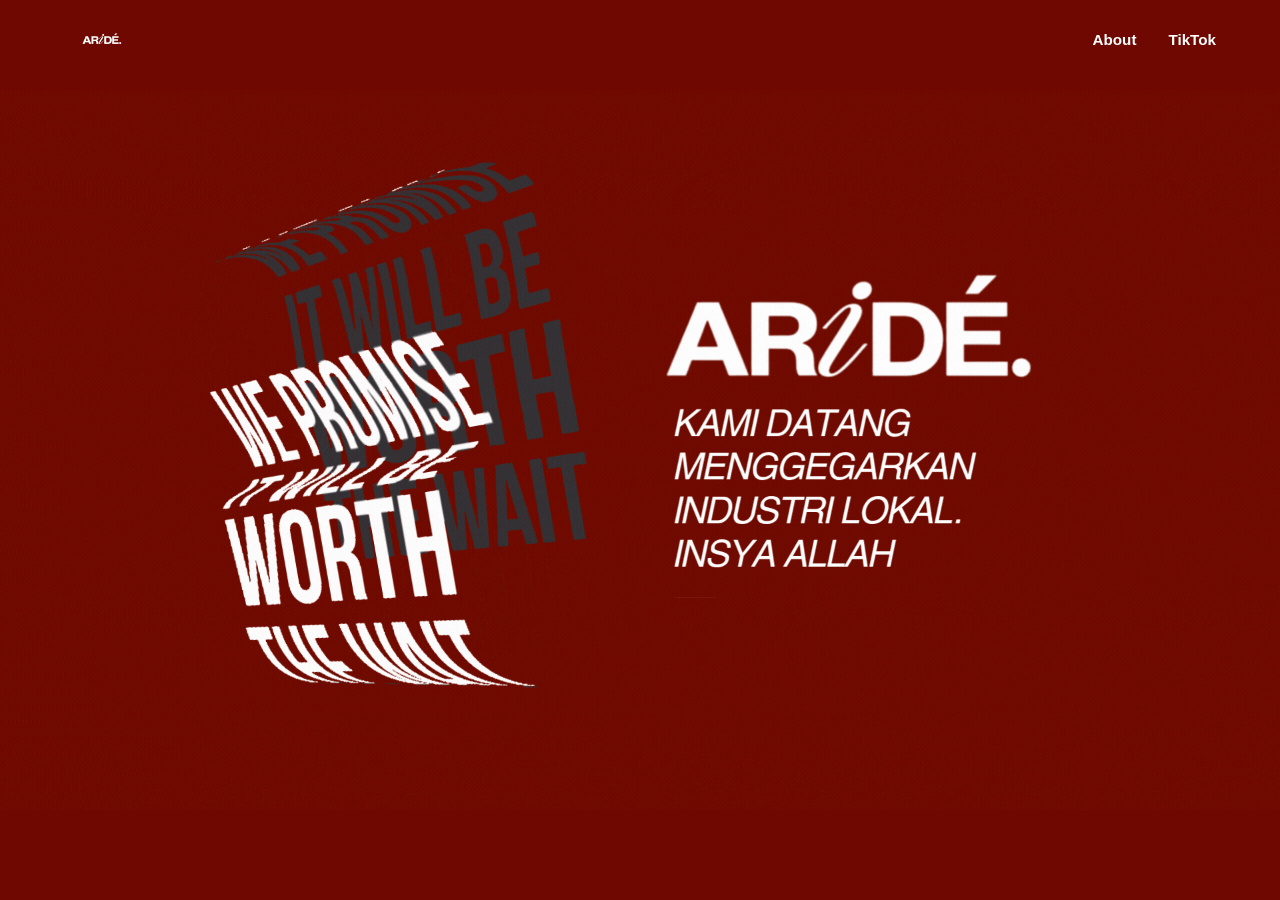
<file: index.html>
<!DOCTYPE html>
<html lang="en">
  <head>
    <meta charset="UTF-8" />
    <meta name="viewport" content="width=device-width, initial-scale=1.0" />
    <title>ARIDE Web</title>
    <link rel="stylesheet" href="styles.css" />
  </head>
  <body>
    <main>
      <section class="preview" tabindex="0" aria-label="ARIDE preview">
        <nav class="site-nav" aria-label="Main navigation">
          <a class="brand" href="index.html">
            <img id="logo" src="aride%20logo.png" alt="ARIDE" />
          </a>
          <div class="site-nav-links">
            <a href="about.html">About</a>
            <a
              href="https://www.tiktok.com/@aride.my?_r=1&_t=ZS-9ASTD3l9icf"
              target="_blank"
              rel="noopener noreferrer"
            >TikTok</a>
          </div>
        </nav>
        <img src="gif.gif" alt="ARIDE Web animated preview" />
        <img
          class="hover-image"
          src="akanDatang.png"
          alt=""
          aria-hidden="true"
        />
      </section>
    </main>
  </body>
</html>
</file>
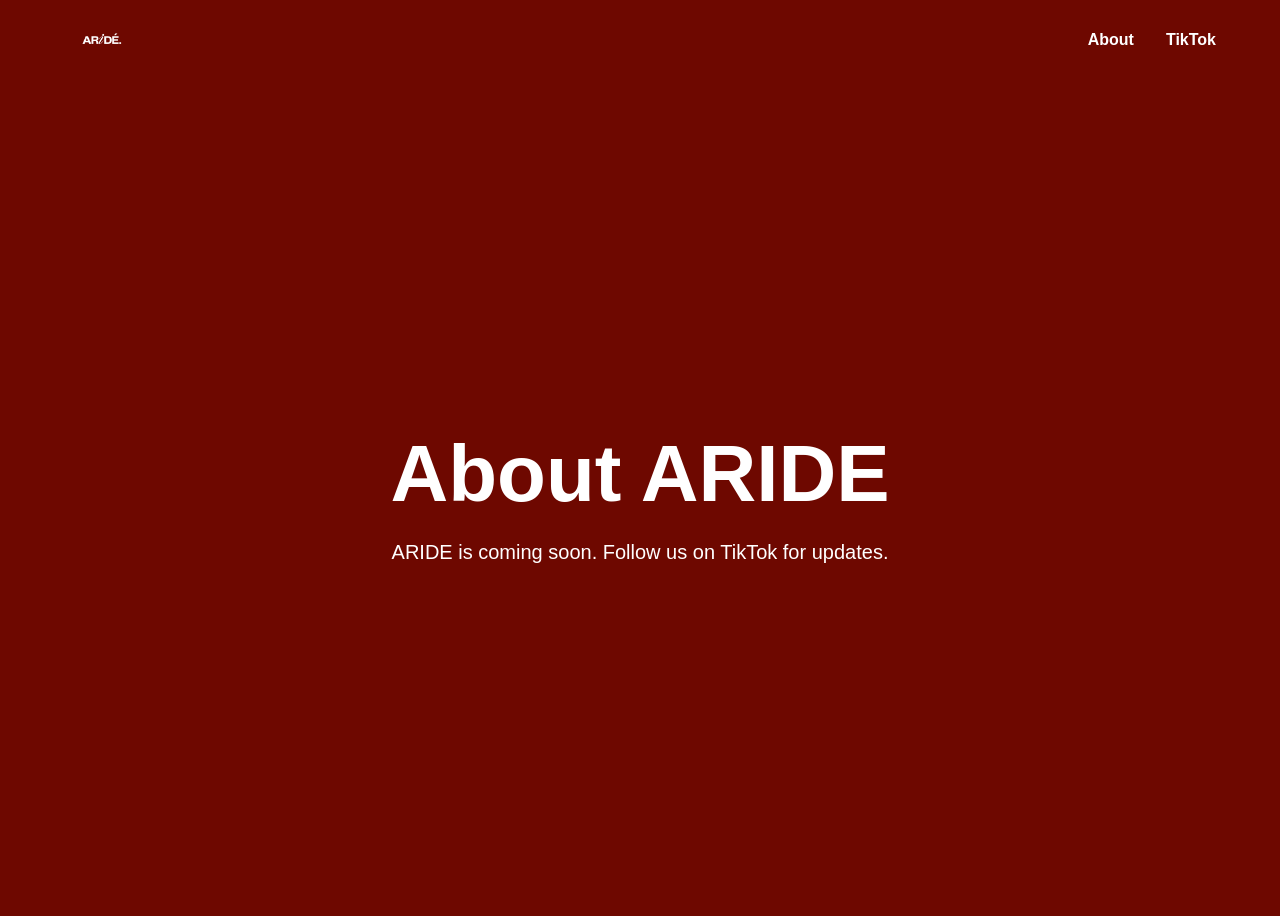
<file: about.html>
<!DOCTYPE html>
<html lang="en">
  <head>
    <meta charset="UTF-8" />
    <meta name="viewport" content="width=device-width, initial-scale=1.0" />
    <meta name="theme-color" content="#6e0800" />
    <title>About | ARIDE</title>
    <style>
      * {
        box-sizing: border-box;
      }

      html,
      body {
        min-height: 100%;
        margin: 0;
      }

      body {
        min-height: 100vh;
        background: #6e0800;
        color: #fff;
        font-family: Arial, sans-serif;
      }

      .site-nav {
        display: flex;
        align-items: center;
        justify-content: space-between;
        padding: 1.25rem clamp(1.25rem, 5vw, 4rem);
      }

      .site-nav a {
        color: inherit;
        font-weight: 600;
        text-decoration: none;
      }

      .site-nav .brand {
        display: flex;
        align-items: center;
        font-size: 1.2rem;
        letter-spacing: 0.08em;
      }

      .site-nav .brand img {
        display: block;
        width: auto;
        height: 40px;
        object-fit: contain;
      }

      .site-nav-links {
        display: flex;
        align-items: center;
        gap: clamp(1rem, 3vw, 2rem);
      }

      .about {
        display: grid;
        min-height: calc(100vh - 4rem);
        place-content: center;
        padding: 2rem;
        text-align: center;
      }

      .about h1 {
        margin: 0 0 1rem;
        font-size: clamp(2.5rem, 8vw, 5rem);
      }

      .about p {
        max-width: 34rem;
        margin: 0 auto;
        font-size: clamp(1rem, 2.5vw, 1.25rem);
        line-height: 1.6;
      }
    </style>
  </head>
  <body>
    <header>
      <nav class="site-nav" aria-label="Main navigation">
        <a class="brand" href="index.html">
          <img src="aride%20logo.png" alt="ARIDE" />
        </a>
        <div class="site-nav-links">
          <a href="about.html" aria-current="page">About</a>
          <a
            href="https://www.tiktok.com/@aride.my?_r=1&_t=ZS-9ASTD3l9icf"
            target="_blank"
            rel="noopener noreferrer"
          >TikTok</a>
        </div>
      </nav>
    </header>
    <main class="about">
      <div>
        <h1>About ARIDE</h1>
        <p>ARIDE is coming soon. Follow us on TikTok for updates.</p>
      </div>
    </main>
  </body>
</html>
</file>
<file: styles.css>
html,
      body {
        width: 100%;
        height: 100%;
        margin: 0;
        overflow: hidden;
      }

      .preview {
        position: fixed;
        inset: 0;
        width: 100vw;
        height: 100vh;
        height: 100dvh;
        margin: 0;
        overflow: hidden;
        background: #6e0800;
        transition: background-color 180ms ease-in-out;
      }

      .preview > img {
        display: block;
        width: 100%;
        height: 100%;
        object-fit: contain;
      }

      .preview:hover,
      .preview:focus-visible {
        background: #f7f7f7
        ;
      }

      .site-nav {
        position: absolute;
        z-index: 2;
        inset: 0 0 auto;
        display: flex;
        align-items: center;
        justify-content: space-between;
        padding: 1.25rem clamp(1.25rem, 5vw, 4rem);
        color: #fff;
        transition: color 180ms ease-in-out;
      }

      .site-nav a {
        color: inherit;
        font: 600 0.95rem/1.2 Arial, sans-serif;
        text-decoration: none;
      }

      .site-nav .brand {
        display: flex;
        align-items: center;
        font-size: 1.2rem;
        letter-spacing: 0.08em;
      }

      .site-nav .brand img {
        display: block;
        width: auto;
        height: 40px;
        object-fit: contain;
      }

      .site-nav-links {
        display: flex;
        align-items: center;
        gap: clamp(1rem, 3vw, 2rem);
      }

      .preview:hover .site-nav,
      .preview:focus-visible .site-nav {
        color: #6e0800;
      }

      .preview .hover-image {
        position: absolute;
        inset: 0;
        opacity: 0;
        transition: opacity 180ms ease-in-out;
      }

      .preview:hover .hover-image,
      .preview:focus-visible .hover-image {
        opacity: 1;
      }

      @media (prefers-reduced-motion: reduce) {
        .preview,
        .preview .hover-image {
          transition: none;
        }
      }
</file>
